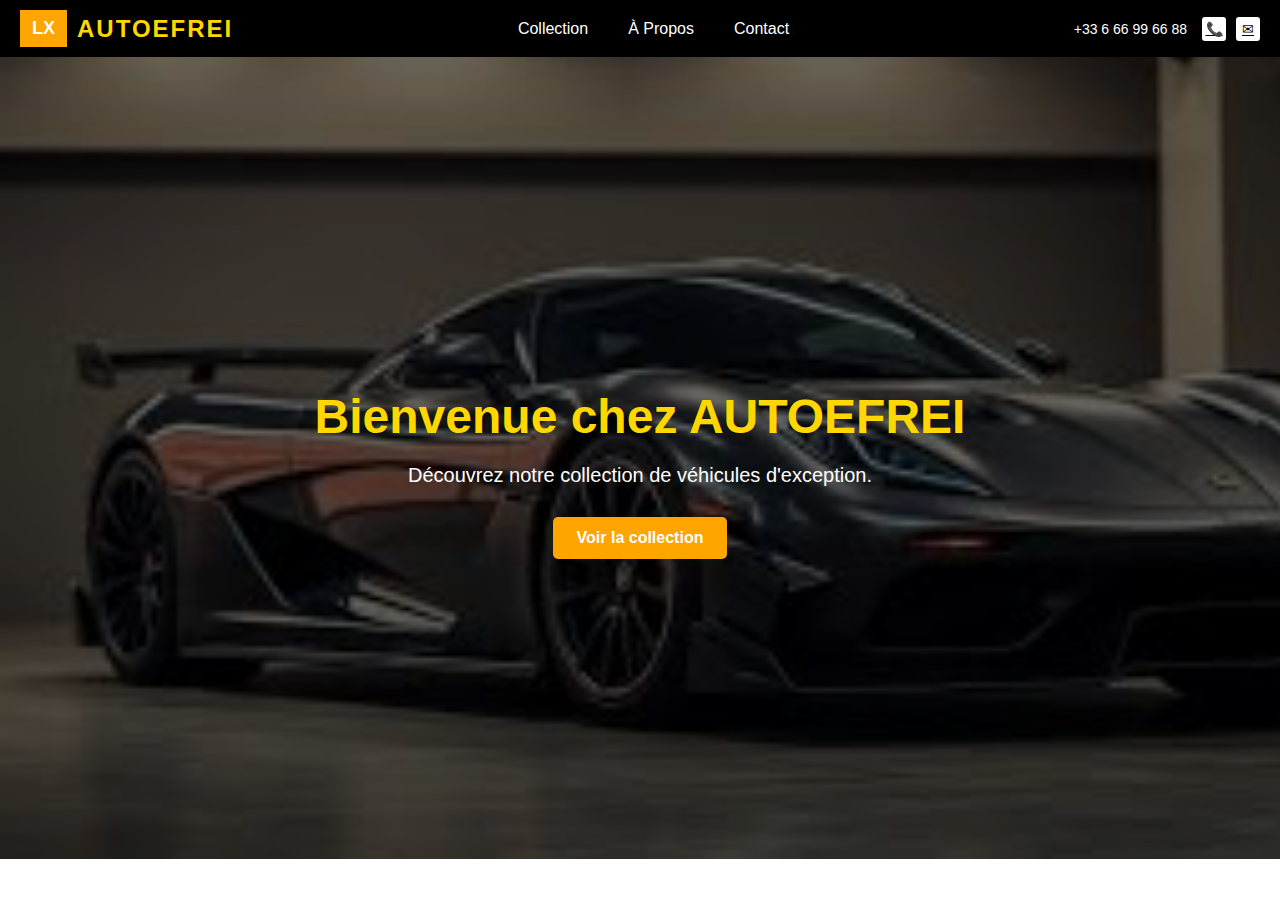
<file: index.html>
<!DOCTYPE html>
<html lang="fr">
<head>
    <meta charset="UTF-8">
    <meta name="viewport" content="width=device-width, initial-scale=1.0">
     <link href="/accueil/accueil.css" rel="stylesheet">
    <title>AUTOEFREI</title>
</head>
<body>
    <header class="header">
        <div class="logo-container">
            <div class="logo-icon">LX</div>
            <div class="logo-text">AUTOEFREI</div>
        </div>

        <nav>
            <ul class="nav-menu">
                <li><a href="/collection/collection.html">Collection</a></li>
                <li><a href="/propos/propos.html">À Propos</a></li>
                <li><a href="/contact/contact.html">Contact</a></li>
            </ul>
        </nav>

        <div class="contact-info">
            <div class="phone">+33 6 66 99 66 88</div>
            <div class="icons">
                <a href="/contact/contact.html" class="icon">📞</a>
                <a href="/contact/contact.html" class="icon">✉</a>
            </div>
        </div>
    </header>
    
    </div>

    <section class="hero">
    <div class="hero-content">
        <h1>Bienvenue chez AUTOEFREI</h1>
        <p>Découvrez notre collection de véhicules d'exception.</p>
        <div class="hero-buttons">
            <a href="/collection/collection.html" class="btn-primary">Voir la collection</a>
        </div>
    </div>
</section>

</body>

</html>
</file>
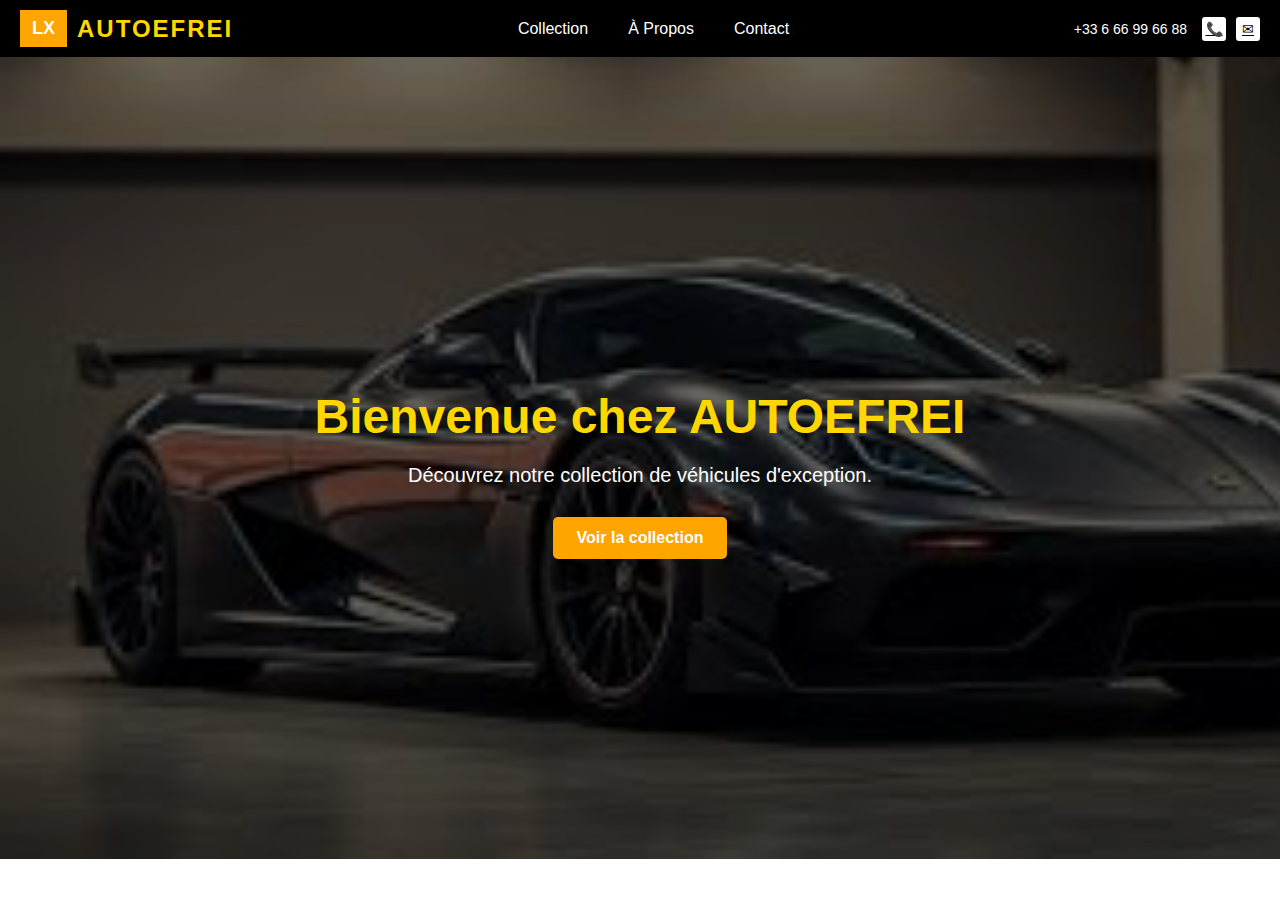
<file: docs/index.html>
<!DOCTYPE html>
<html lang="fr">
<head>
    <meta charset="UTF-8">
    <meta name="viewport" content="width=device-width, initial-scale=1.0">
     <link href="/docs/accueil/accueil.css" rel="stylesheet">
    <title>AUTOEFREI</title>
</head>
<body>
    <header class="header">
        <div class="logo-container">
            <div class="logo-icon">LX</div>
            <div class="logo-text">AUTOEFREI</div>
        </div>

        <nav>
            <ul class="nav-menu">
                <li><a href="/docs/collection/collection.html">Collection</a></li>
                <li><a href="/docs/propos/propos.html">À Propos</a></li>
                <li><a href="/docs/contact/contact.html">Contact</a></li>
            </ul>
        </nav>

        <div class="contact-info">
            <div class="phone">+33 6 66 99 66 88</div>
            <div class="icons">
                <a href="/docs/contact/contact.html" class="icon">📞</a>
                <a href="/docs/contact/contact.html" class="icon">✉</a>
            </div>
        </div>
    </header>
    
    </div>

    <section class="hero">
    <div class="hero-content">
        <h1>Bienvenue chez AUTOEFREI</h1>
        <p>Découvrez notre collection de véhicules d'exception.</p>
        <div class="hero-buttons">
            <a href="/collection/collection.html" class="btn-primary">Voir la collection</a>
        </div>
    </div>
</section>

</body>

</html>
</file>
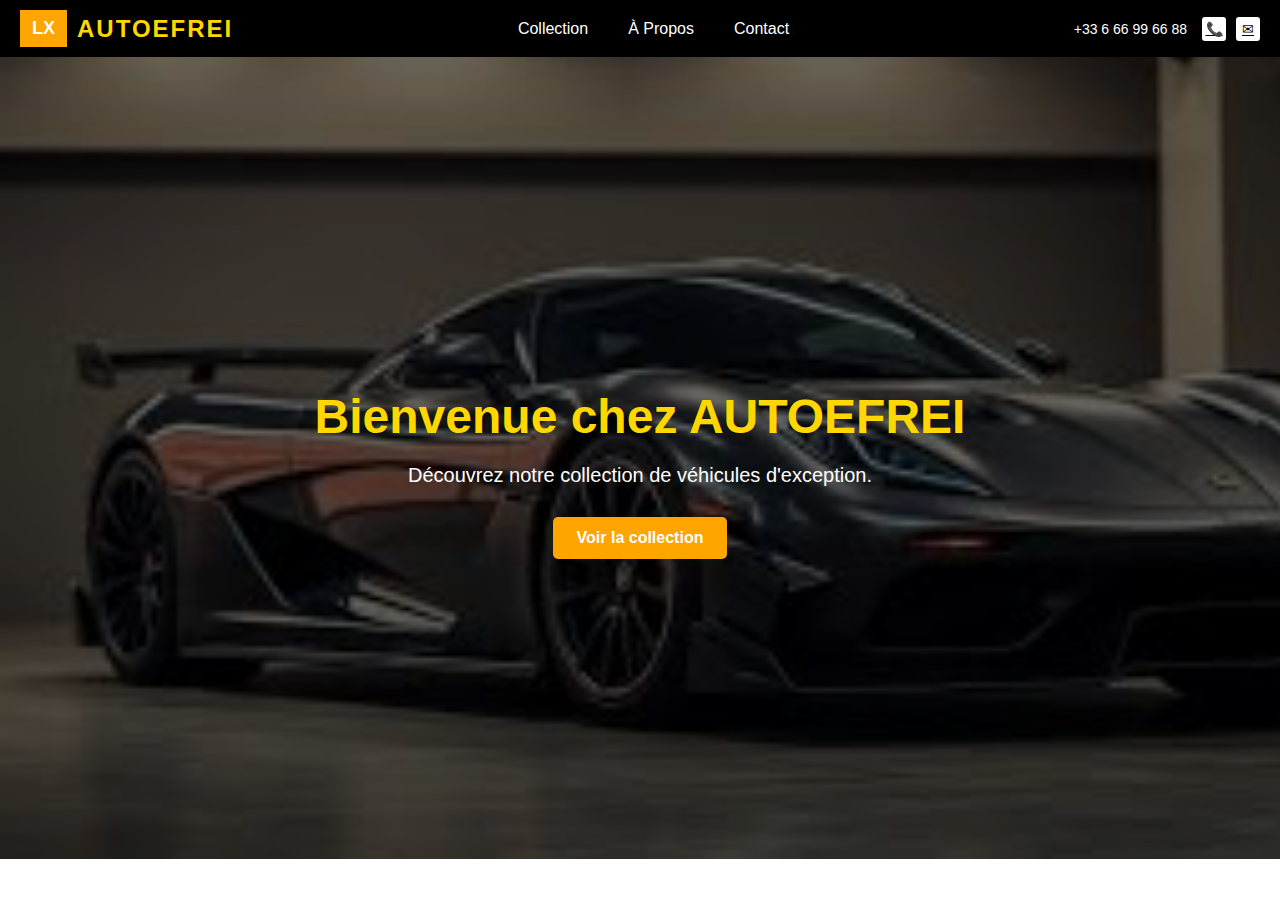
<file: accueil/accueil.html>
<!DOCTYPE html>
<html lang="fr">
<head>
    <meta charset="UTF-8">
    <meta name="viewport" content="width=device-width, initial-scale=1.0">
     <link href="accueil.css" rel="stylesheet">
    <title>AUTOEFREI</title>
</head>
<body>
    <header class="header">
        <div class="logo-container">
            <div class="logo-icon">LX</div>
            <div class="logo-text">AUTOEFREI</div>
        </div>

        <nav>
            <ul class="nav-menu">
                <li><a href="/collection/collection.html">Collection</a></li>
                <li><a href="/propos/propos.html">À Propos</a></li>
                <li><a href="/contact/contact.html">Contact</a></li>
            </ul>
        </nav>

        <div class="contact-info">
            <div class="phone">+33 6 66 99 66 88</div>
            <div class="icons">
                <a href="/contact/contact.html" class="icon">📞</a>
                <a href="/contact/contact.html" class="icon">✉</a>
            </div>
        </div>
    </header>
    
    </div>

    <section class="hero">
    <div class="hero-content">
        <h1>Bienvenue chez AUTOEFREI</h1>
        <p>Découvrez notre collection de véhicules d'exception.</p>
        <div class="hero-buttons">
            <a href="/collection/collection.html" class="btn-primary">Voir la collection</a>
        </div>
    </div>
</section>

</body>

</html>
</file>
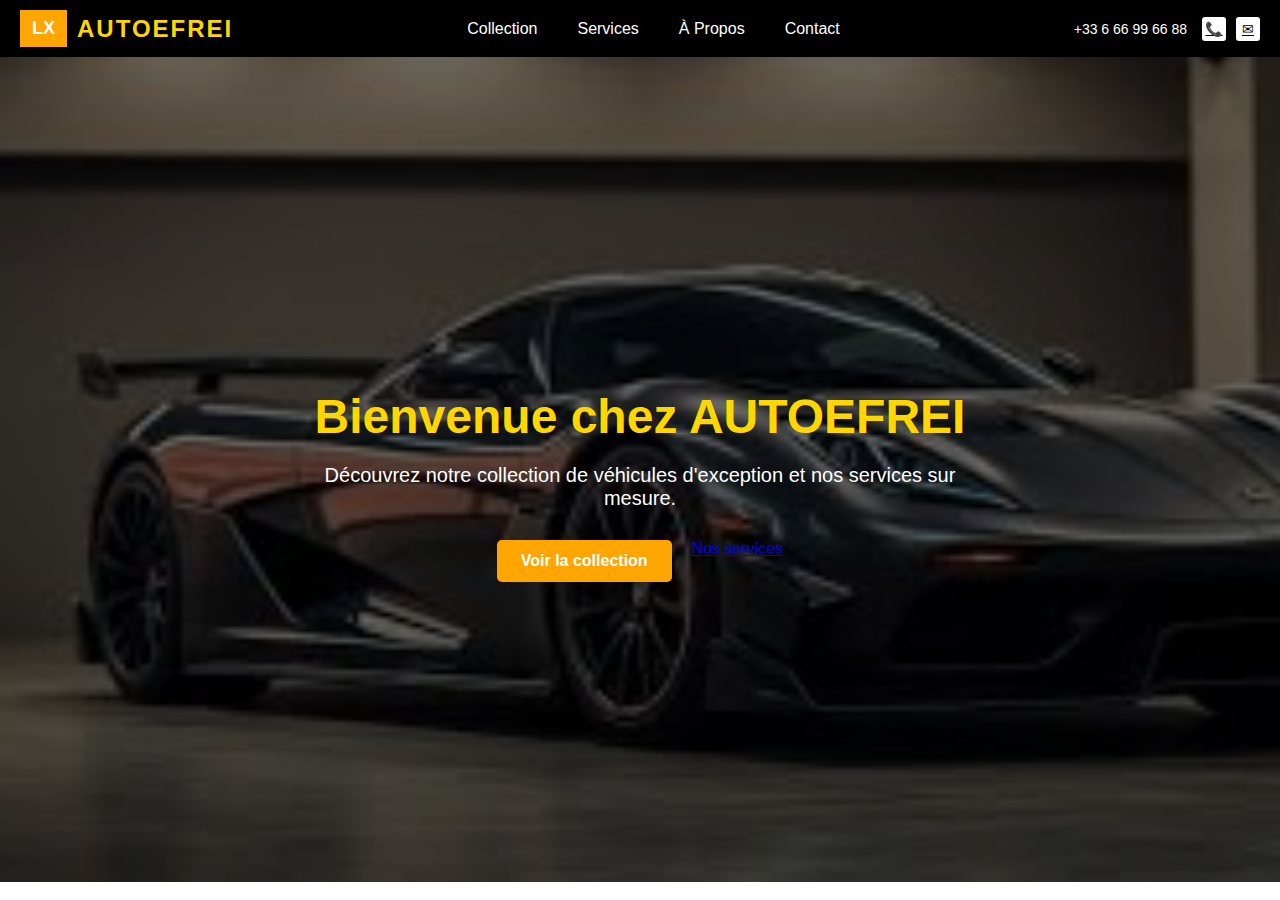
<file: Autoefrei/Untitled-1.html>
<!DOCTYPE html>
<html lang="fr">
<head>
    <meta charset="UTF-8">
    <meta name="viewport" content="width=device-width, initial-scale=1.0">
     <link href="style.css" rel="stylesheet">
    <title>AUTOEFREI</title>
</head>
<body>
    <header class="header">
        <div class="logo-container">
            <div class="logo-icon">LX</div>
            <div class="logo-text">AUTOEFREI</div>
        </div>

        <nav>
            <ul class="nav-menu">
                <li><a href="Collection">Collection</a></li>
                <li><a href="Services">Services</a></li>
                <li><a href="À Propos">À Propos</a></li>
                <li><a href="Contact">Contact</a></li>
            </ul>
        </nav>

        <div class="contact-info">
            <div class="phone">+33 6 66 99 66 88</div>
            <div class="icons">
                <a href="Contact" class="icon">📞</a>
                <a href="Contact" class="icon">✉</a>
            </div>
        </div>
    </header>
    
    </div>

    <section class="hero">
    <div class="hero-content">
        <h1>Bienvenue chez AUTOEFREI</h1>
        <p>Découvrez notre collection de véhicules d'exception et nos services sur mesure.</p>
        <div class="hero-buttons">
            <a href="Collection" class="btn-primary">Voir la collection</a>
            <a href="Service" class="btn-secondary">Nos services</a>
        </div>
    </div>
</section>

</body>
</html>
</file>
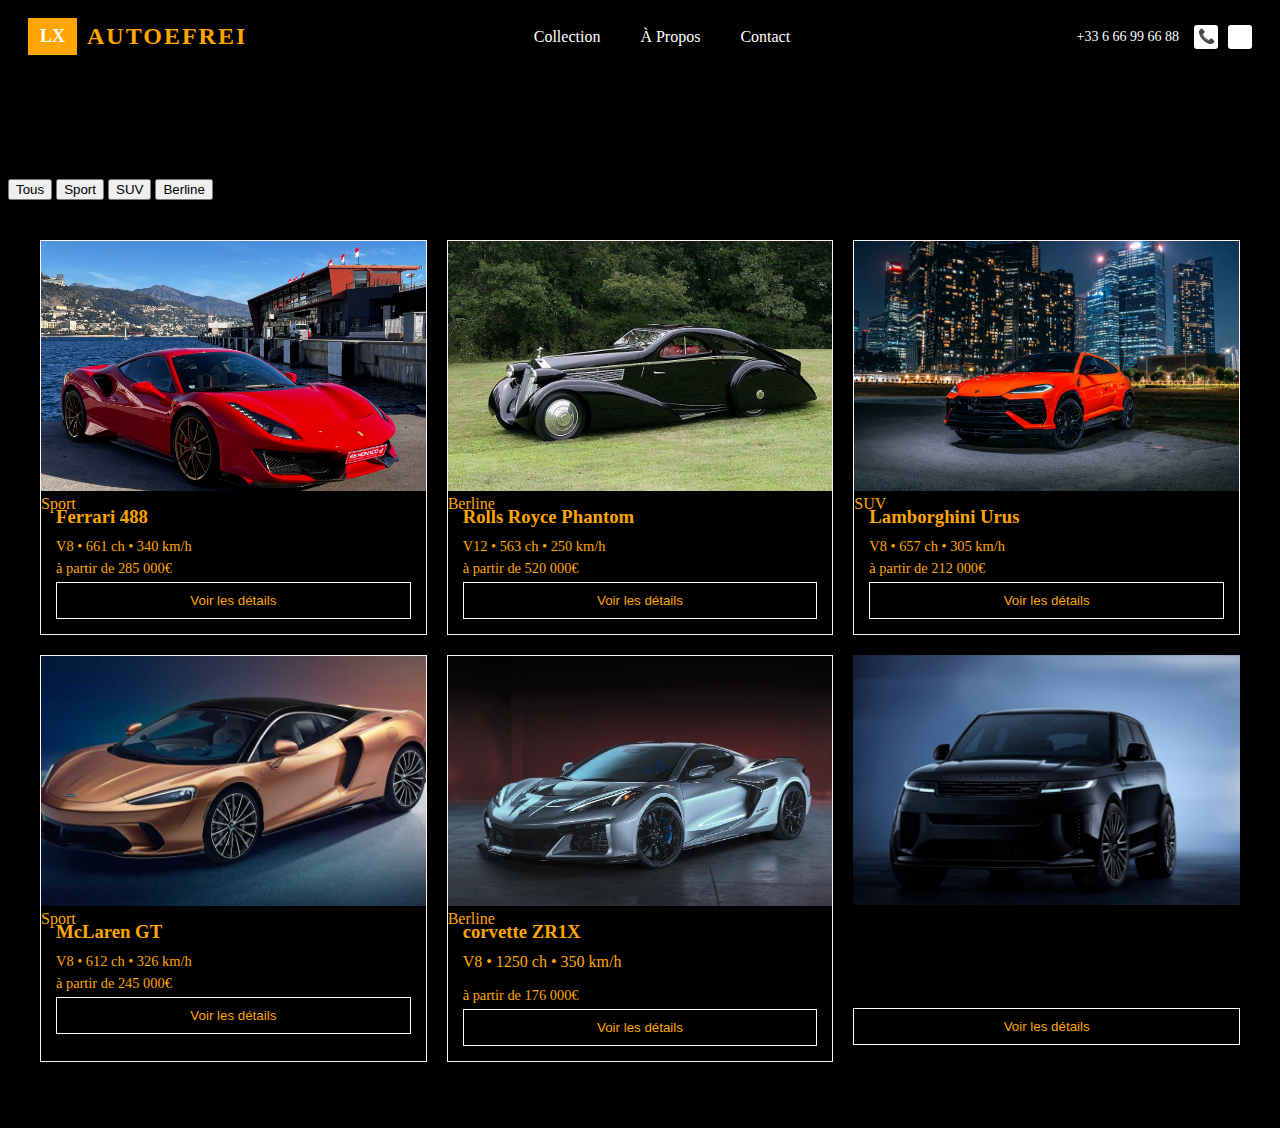
<file: collection/collection.html>
<!DOCTYPE html>
<html lang="fr">
<head>
    <meta charset="UTF-8">
    <meta name="viewport" content="width=device-width, initial-scale=1.0">
    <title>Collection</title>
    <link rel="stylesheet" href="collection.css">
</head>
<body>
    <header class="header">
        <div class="logo-container">
            <div class="logo-icon">LX</div>
            <div class="logo-text">AUTOEFREI</div>
        </div>

        <nav>
            <ul class="nav-menu">
                <li><a href="collection.html">Collection</a></li>
                <li><a href="#">À Propos</a></li>
                <li><a href="#">Contact</a></li>
            </ul>
        </nav>

        <div class="contact-info">
            <div class="phone">+33 6 66 99 66 88</div>
            <div class="icons">
                <div class="icon">📞</div>
                <div class="icon">✉</div>
            </div>
        </div>
    </header>

    <section class="collection">
        <div class="collection-header">
            <h1>Notre Collection Exclusive</h1>
            <p>Découvrez nos véhicules de luxe d'exception</p>
        </div>

        <div class="boutnon-qui-sert-a-r">
            <button class="filter-btn active" data-filter="all">Tous</button>
            <button class="filter-btn" data-filter="sport">Sport</button>
            <button class="filter-btn" data-filter="suv">SUV</button>
            <button class="filter-btn" data-filter="berline">Berline</button>
        </div>

        <div class="grid">
            <div class="car-cat" data-category="sport">
                <div class="car-image">
                    <img src="/img/IMG_3080-scaled.jpg" alt="Ferrari">
                    <span class="badge">Sport</span>
                </div>
                <div class="information">
                    <h3>Ferrari 488</h3>
                    <p class="specs">V8 • 661 ch • 340 km/h</p>
                    <p class="price">à partir de 285 000€</p>
                    <button class="btn-details">Voir les détails</button>
                </div>
            </div>

            <div class="car-cat" data-category="berline">
                <div class="car-image">
                    <img src="img/rolls_royce_phantom_I_jonckeere_01.jpg" alt="Rolls Royce">
                    <span class="badge">Berline</span>
                </div>
                <div class="information">
                    <h3>Rolls Royce Phantom</h3>
                    <p class="specs">V12 • 563 ch • 250 km/h</p>
                    <p class="price">à partir de 520 000€</p>
                    <button class="btn-details">Voir les détails</button>
                </div>
            </div>

            <div class="car-cat" data-category="suv">
                <div class="car-image">
                    <img src="img/s1.jpg" alt="Lamborghini SUV">
                    <span class="badge">SUV</span>
                </div>
                <div class="information">
                    <h3>Lamborghini Urus</h3>
                    <p class="specs">V8 • 657 ch • 305 km/h</p>
                    <p class="price">à partir de 212 000€</p>
                    <button class="btn-details">Voir les détails</button>
                </div>
            </div>

            <div class="car-cat" data-category="sport">
                <div class="car-image">
                    <img src="/img/2019-mclaren-gt-lead-image.jpg" alt="McLaren">
                    <span class="badge">Sport</span>
                </div>
                <div class="information">
                    <h3>McLaren GT</h3>
                    <p class="specs">V8 • 612 ch • 326 km/h</p>
                    <p class="price">à partir de 245 000€</p>
                    <button class="btn-details">Voir les détails</button>
                </div>
            </div>

            <div class="car-cat" data-category="corvette">
                <div class="car-image">
                    <img src="img/chevrolet-corvette-zr1x-2025-gris-avg-mk_14.jpg" alt="corvette ZR1X">
                    <span clss="badge">Berline</span>
                </div>
                <div class="information">
                    <h3>corvette ZR1X</h3>V8 • 1250 ch • 350 km/h</p>
                    <p class="prix">à partir de 176 000€</p>
                    <button class="btn-details">Voir les détails</button>
                </div>
            </div>

            <div class="car-card" data-category="suv">
                <div class="car-image">
                    <img src="img/01-RRS_SV_Black-1-960x540.jpg" alt="Range Rover">
                    <span class="badge">SUV</span>
                </div>
                <div class="car-info">
                    <h3>Range Rover Sport</h3>
                    <p class="specs">V8 • 575 ch • 270 km/h</p>
                    <p class="price">à partir de 165 000€</p>
                    <button class="btn-details">Voir les détails</button>
                </div>
            </div>
        </div>
    </section>

</body>
</html>a
</file>
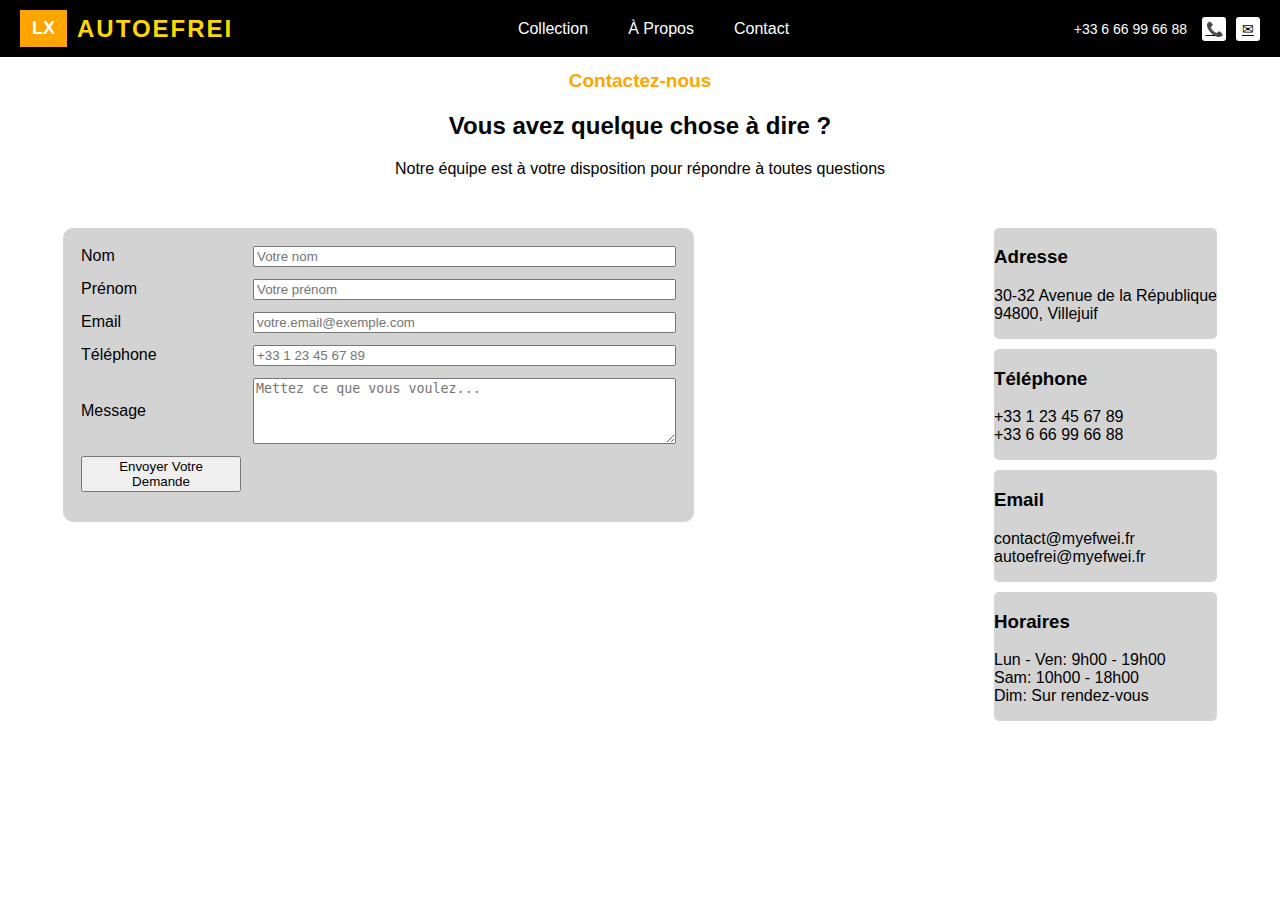
<file: contact/contact.html>
<!DOCTYPE html>
<html lang="fr">
<head>
    <meta charset="UTF-8">
    <meta name="viewport" content="width=device-width, initial-scale=1.0">
    <link rel="stylesheet" href="test.css">
    <title>Contact Us</title>
</head>
<body>
    <header class="header">
        <div class="logo-container">
            <div class="logo-icon">LX</div>
            <div class="logo-text">AUTOEFREI</div>
        </div>

         <nav>
            <ul class="nav-menu">
                <li><a href="/docs/collection/collection.html">Collection</a></li>
                <li><a href="/docs/propos/propos.html">À Propos</a></li>
                <li><a href="/docs/contact/contact.html">Contact</a></li>
            </ul>
        </nav>


        <div class="contact-info">
            <div class="phone">+33 6 66 99 66 88</div>
            <div class="icons">
                <a href="Contact" class="icon">📞</a>
                <a href="Contact" class="icon">✉</a>
            </div>
        </div>
    </header>
    </div>
    <h1 class="Z1">Contactez-nous</h1>
    <h2 class="Z2">Vous avez quelque chose à dire ?</h2>
    <p class="Z3">Notre équipe est à votre disposition pour répondre à toutes questions</p>
    <div class="grandiv">
        <div class="petidiv1">
            <div class="card-grid">
            <div class="row">
                <label>Nom</label>
                <Input placeholder="Votre nom" />
                <label>Prénom</label>
                <Input placeholder="Votre prénom" />
            </div>
            <div class="row">
                <label>Email</label>
                <Input type="email" placeholder="votre.email@exemple.com"/>
            </div>
            <div class="row">
                <label>Téléphone</label>
                <Input type="tel" placeholder="+33 1 23 45 67 89" />
            </div>
            <div class="row">
                <label>Message</label>
                <textarea id="messwage" name="message" rows="4" cols="50" placeholder="Mettez ce que vous voulez..."></textarea>
            </div>
            <div class="row">
            <button> Envoyer Votre Demande </button>
            </div>
        </div>
        </div>
        <div class="petidiv1">
            <div class="adwesse">
                <div class="mini">
            <h3>Adresse</h3>
            <p>30-32 Avenue de la République<br>
            94800, Villejuif</p>
            </div>
            <div class="mini">
            <h3>Téléphone</h3>
            <p>+33 1 23 45 67 89</br>
            +33 6 66 99 66 88</p>
            </div>
            <div class="mini">
            <h3>Email</h3>
            <p>contact@myefwei.fr<br>
            autoefrei@myefwei.fr
            </div>
            <div class="mini">
            <h3>Horaires</h3>
            <p>Lun - Ven: 9h00 - 19h00<br>
            Sam: 10h00 - 18h00<br>
            Dim: Sur rendez-vous
            </p>
        </div>
        </div>
    </div>
    </div>
    </main>
</body>

</html>
</file>
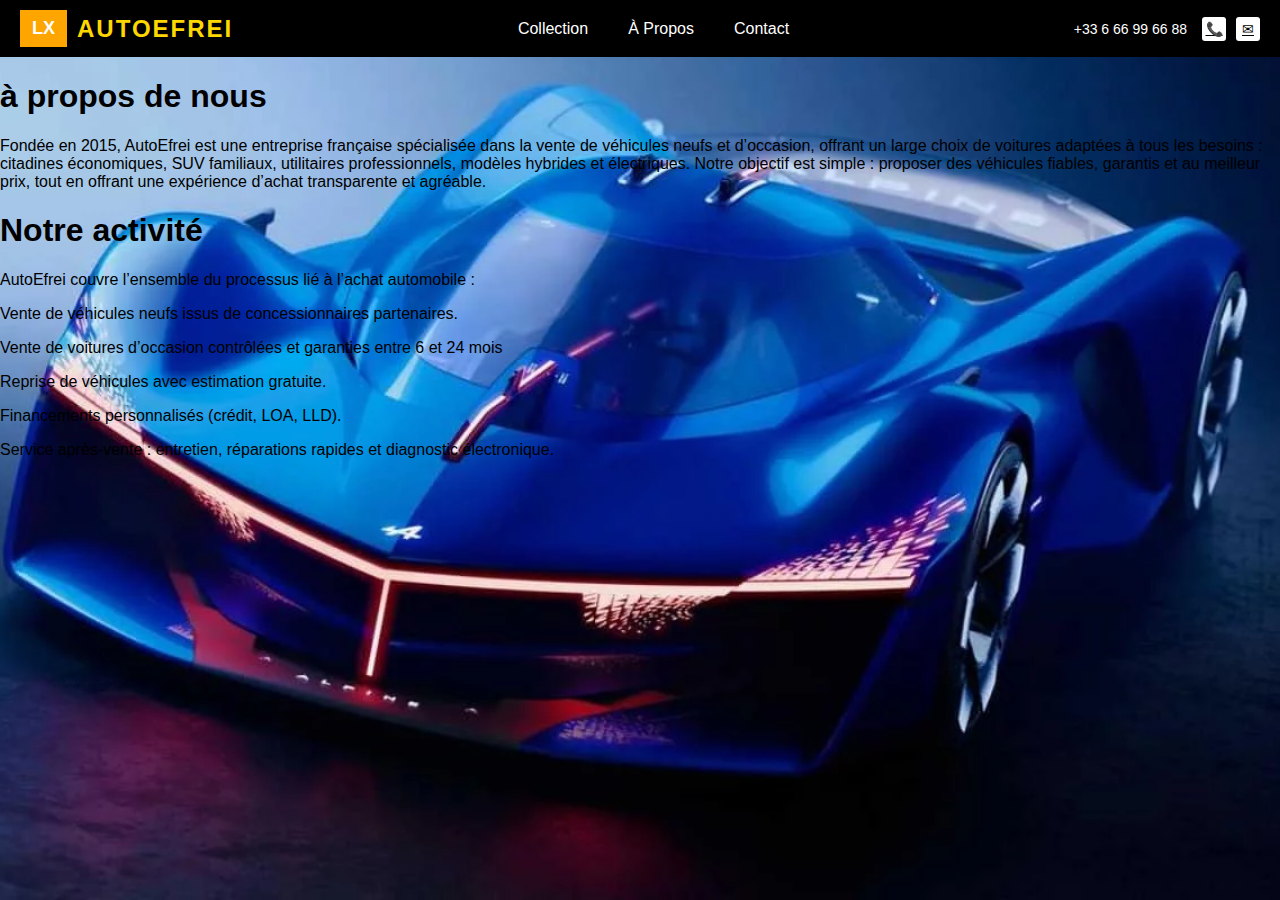
<file: propos/propos.html>
<!DOCTYPE html>
<html lang="fr">
<head>
    <meta charset="UTF-8">
    <meta name="viewport" content="width=device-width, initial-scale=1.0">
    <title>à propos</title>
    <link rel="stylesheet" href="style.css">
</head>
<body>
     <header class="header">
        <div class="logo-container">
            <div class="logo-icon">LX</div>
            <div class="logo-text">AUTOEFREI</div>
        </div>

        <nav>
            <ul class="nav-menu">
                <li><a href="/collection/collection.html">Collection</a></li>
                <li><a href="/propos/propos.html">À Propos</a></li>
                <li><a href="/contact/contact.html">Contact</a></li>
            </ul>
        </nav>

        <div class="contact-info">
            <div class="phone">+33 6 66 99 66 88</div>
            <div class="icons">
                <a href="Contact" class="icon">📞</a>
                <a href="Contact" class="icon">✉</a>
            </div>
        </div>
    </header>
<h1>à propos de nous</h1>
<p>Fondée en 2015, AutoEfrei est une entreprise française spécialisée dans la vente de véhicules neufs et 
    d’occasion, offrant un large choix de voitures adaptées à tous les besoins : citadines économiques, SUV 
    familiaux, utilitaires professionnels, modèles hybrides et électriques. Notre objectif est simple : proposer des 
    véhicules fiables, garantis et au meilleur prix, tout en offrant une expérience d’achat transparente et agréable.</p>
<h1>Notre activité</h1>
<p>AutoEfrei couvre l’ensemble du processus lié à l’achat automobile :</p>
<p>Vente de véhicules neufs issus de concessionnaires partenaires.</p>
<p>Vente de voitures d’occasion contrôlées et garanties entre 6 et 24 mois</p>
<p>Reprise de véhicules avec estimation gratuite.</p>
<p>Financements personnalisés (crédit, LOA, LLD).</p>
<p>Service après-vente : entretien, réparations rapides et diagnostic électronique.</p>
</body>
</html>
</file>
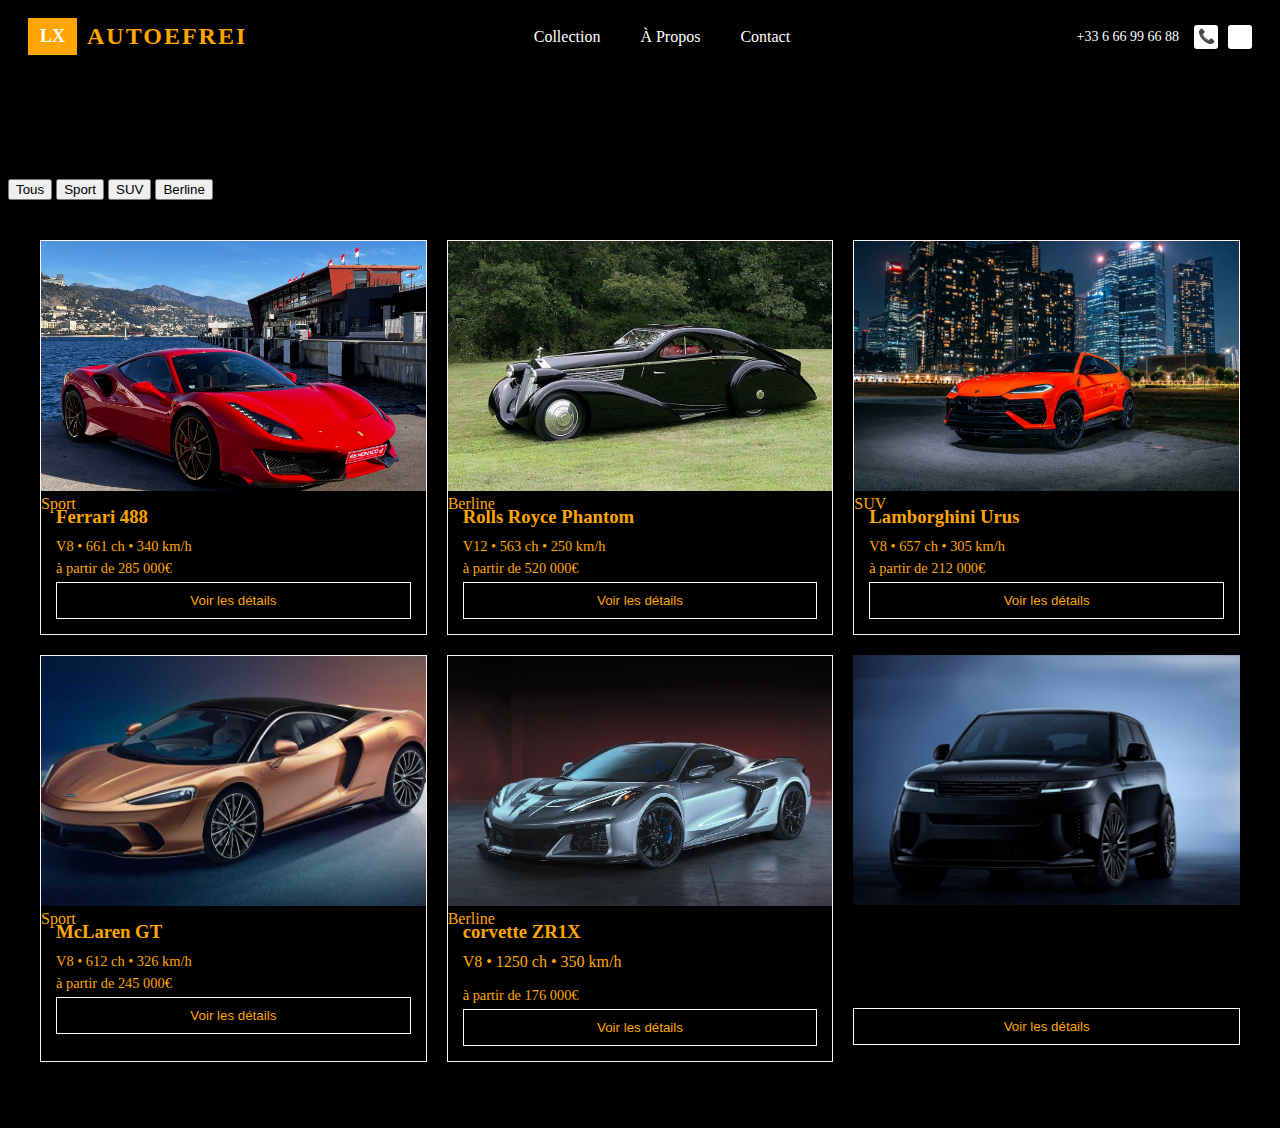
<file: docs/collection/collection.html>
<!DOCTYPE html>
<html lang="fr">
<head>
    <meta charset="UTF-8">
    <meta name="viewport" content="width=device-width, initial-scale=1.0">
    <title>Collection</title>
    <link rel="stylesheet" href="collection.css">
</head>
<body>
    <header class="header">
        <div class="logo-container">
            <div class="logo-icon">LX</div>
            <div class="logo-text">AUTOEFREI</div>
        </div>

       <nav>
            <ul class="nav-menu">
                <li><a href="/docs/collection/collection.html">Collection</a></li>
                <li><a href="/docs/propos/propos.html">À Propos</a></li>
                <li><a href="/docs/contact/contact.html">Contact</a></li>
            </ul>
        </nav>

        <div class="contact-info">
            <div class="phone">+33 6 66 99 66 88</div>
            <div class="icons">
                <div class="icon">📞</div>
                <div class="icon">✉</div>
            </div>
        </div>
    </header>

    <section class="collection">
        <div class="collection-header">
            <h1>Notre Collection Exclusive</h1>
            <p>Découvrez nos véhicules de luxe d'exception</p>
        </div>

        <div class="boutnon-qui-sert-a-r">
            <button class="filter-btn active" data-filter="all">Tous</button>
            <button class="filter-btn" data-filter="sport">Sport</button>
            <button class="filter-btn" data-filter="suv">SUV</button>
            <button class="filter-btn" data-filter="berline">Berline</button>
        </div>

        <div class="grid">
            <div class="car-cat" data-category="sport">
                <div class="car-image">
                    <img src="/img/IMG_3080-scaled.jpg" alt="Ferrari">
                    <span class="badge">Sport</span>
                </div>
                <div class="information">
                    <h3>Ferrari 488</h3>
                    <p class="specs">V8 • 661 ch • 340 km/h</p>
                    <p class="price">à partir de 285 000€</p>
                    <button class="btn-details">Voir les détails</button>
                </div>
            </div>

            <div class="car-cat" data-category="berline">
                <div class="car-image">
                    <img src="img/rolls_royce_phantom_I_jonckeere_01.jpg" alt="Rolls Royce">
                    <span class="badge">Berline</span>
                </div>
                <div class="information">
                    <h3>Rolls Royce Phantom</h3>
                    <p class="specs">V12 • 563 ch • 250 km/h</p>
                    <p class="price">à partir de 520 000€</p>
                    <button class="btn-details">Voir les détails</button>
                </div>
            </div>

            <div class="car-cat" data-category="suv">
                <div class="car-image">
                    <img src="img/s1.jpg" alt="Lamborghini SUV">
                    <span class="badge">SUV</span>
                </div>
                <div class="information">
                    <h3>Lamborghini Urus</h3>
                    <p class="specs">V8 • 657 ch • 305 km/h</p>
                    <p class="price">à partir de 212 000€</p>
                    <button class="btn-details">Voir les détails</button>
                </div>
            </div>

            <div class="car-cat" data-category="sport">
                <div class="car-image">
                    <img src="/img/2019-mclaren-gt-lead-image.jpg" alt="McLaren">
                    <span class="badge">Sport</span>
                </div>
                <div class="information">
                    <h3>McLaren GT</h3>
                    <p class="specs">V8 • 612 ch • 326 km/h</p>
                    <p class="price">à partir de 245 000€</p>
                    <button class="btn-details">Voir les détails</button>
                </div>
            </div>

            <div class="car-cat" data-category="corvette">
                <div class="car-image">
                    <img src="img/chevrolet-corvette-zr1x-2025-gris-avg-mk_14.jpg" alt="corvette ZR1X">
                    <span clss="badge">Berline</span>
                </div>
                <div class="information">
                    <h3>corvette ZR1X</h3>V8 • 1250 ch • 350 km/h</p>
                    <p class="prix">à partir de 176 000€</p>
                    <button class="btn-details">Voir les détails</button>
                </div>
            </div>

            <div class="car-card" data-category="suv">
                <div class="car-image">
                    <img src="img/01-RRS_SV_Black-1-960x540.jpg" alt="Range Rover">
                    <span class="badge">SUV</span>
                </div>
                <div class="car-info">
                    <h3>Range Rover Sport</h3>
                    <p class="specs">V8 • 575 ch • 270 km/h</p>
                    <p class="price">à partir de 165 000€</p>
                    <button class="btn-details">Voir les détails</button>
                </div>
            </div>
        </div>
    </section>

</body>
</html>a
</file>
<file: accueil/accueil.css>
body {
    margin: 0;
    padding: 0;
    font-family: Arial, sans-serif;
     background: url(voitureaccueil.jpg);
     background-repeat: no-repeat;
     background-size: cover;
}

.header {
    background-color: #000000;
    padding: 10px 20px;
    display: flex;
    align-items: center;
    justify-content: space-between;

}

.logo-container {
    display: flex;
    align-items: center;
}

.logo-icon {
    background-color: #FFA500;
    color: white;
    font-weight: bold;
    padding: 8px 12px;
    margin-right: 10px;
    font-size: 18px;
}

.logo-text {
    color: #FFD700;
    font-size: 24px;
    font-weight: bold;
    letter-spacing: 2px;
}

.nav-menu {
    display: flex;
    list-style: none;
    margin: 0;
    padding: 0;
}

.nav-menu li {
    margin: 0 20px;
}

.nav-menu a {
    color: white;
    text-decoration: none;
    font-size: 16px;
    transition: color 0.3s;
}

.nav-menu a:hover {
    color: #FFD700;
}

.contact-info {
    display: flex;
    align-items: center;
    color: white;
}

.phone {
    margin-right: 15px;
    font-size: 14px;
}

.icons {
    display: flex;
    gap: 10px;
}

.icon {
    width: 24px;
    height: 24px;
    background-color: white;
    border-radius: 3px;
    display: flex;
    align-items: center;
    justify-content: center;
    color: black;
    font-size: 14px;
}

.hero {
    color: white;
    text-align: center;
    padding: 300px 20px;
    background: rgba(0, 0, 0, 0.6);
}

.hero h1 {
    font-size: 48px;
    margin-bottom: 20px;
    color: #FFD700;
}

.hero p {
    font-size: 20px;
    margin-bottom: 30px;
    max-width: 700px;
    margin-left: auto;
    margin-right: auto;
}

.hero-buttons {
    display: flex;
    justify-content: center;
    gap: 20px;
}

.btn-primary{
    padding: 12px 24px;
    border-radius: 5px;
    text-decoration: none;
    font-weight: bold;
    transition: all 0.3s;
}

.btn-primary {
    background-color: #FFA500;
    color: white;
}

.btn-primary:hover {
    background-color: #FF8C00;
}
</file>
<file: docs/accueil/accueil.css>
body {
    margin: 0;
    padding: 0;
    font-family: Arial, sans-serif;
     background: url(voitureaccueil.jpg);
     background-repeat: no-repeat;
     background-size: cover;
}

.header {
    background-color: #000000;
    padding: 10px 20px;
    display: flex;
    align-items: center;
    justify-content: space-between;

}

.logo-container {
    display: flex;
    align-items: center;
}

.logo-icon {
    background-color: #FFA500;
    color: white;
    font-weight: bold;
    padding: 8px 12px;
    margin-right: 10px;
    font-size: 18px;
}

.logo-text {
    color: #FFD700;
    font-size: 24px;
    font-weight: bold;
    letter-spacing: 2px;
}

.nav-menu {
    display: flex;
    list-style: none;
    margin: 0;
    padding: 0;
}

.nav-menu li {
    margin: 0 20px;
}

.nav-menu a {
    color: white;
    text-decoration: none;
    font-size: 16px;
    transition: color 0.3s;
}

.nav-menu a:hover {
    color: #FFD700;
}

.contact-info {
    display: flex;
    align-items: center;
    color: white;
}

.phone {
    margin-right: 15px;
    font-size: 14px;
}

.icons {
    display: flex;
    gap: 10px;
}

.icon {
    width: 24px;
    height: 24px;
    background-color: white;
    border-radius: 3px;
    display: flex;
    align-items: center;
    justify-content: center;
    color: black;
    font-size: 14px;
}

.hero {
    color: white;
    text-align: center;
    padding: 300px 20px;
    background: rgba(0, 0, 0, 0.6);
}

.hero h1 {
    font-size: 48px;
    margin-bottom: 20px;
    color: #FFD700;
}

.hero p {
    font-size: 20px;
    margin-bottom: 30px;
    max-width: 700px;
    margin-left: auto;
    margin-right: auto;
}

.hero-buttons {
    display: flex;
    justify-content: center;
    gap: 20px;
}

.btn-primary{
    padding: 12px 24px;
    border-radius: 5px;
    text-decoration: none;
    font-weight: bold;
    transition: all 0.3s;
}

.btn-primary {
    background-color: #FFA500;
    color: white;
}

.btn-primary:hover {
    background-color: #FF8C00;
}
</file>
<file: Autoefrei/style.css>
body {
    margin: 0;
    padding: 0;
    font-family: Arial, sans-serif;
     background: url(voitureaccueil.jpg);
     background-repeat: no-repeat;
     background-size: cover;
}

.header {
    background-color: #000000;
    padding: 10px 20px;
    display: flex;
    align-items: center;
    justify-content: space-between;

}

.logo-container {
    display: flex;
    align-items: center;
}

.logo-icon {
    background-color: #FFA500;
    color: white;
    font-weight: bold;
    padding: 8px 12px;
    margin-right: 10px;
    font-size: 18px;
}

.logo-text {
    color: #FFD700;
    font-size: 24px;
    font-weight: bold;
    letter-spacing: 2px;
}

.nav-menu {
    display: flex;
    list-style: none;
    margin: 0;
    padding: 0;
}

.nav-menu li {
    margin: 0 20px;
}

.nav-menu a {
    color: white;
    text-decoration: none;
    font-size: 16px;
    transition: color 0.3s;
}

.nav-menu a:hover {
    color: #FFD700;
}

.contact-info {
    display: flex;
    align-items: center;
    color: white;
}

.phone {
    margin-right: 15px;
    font-size: 14px;
}

.icons {
    display: flex;
    gap: 10px;
}

.icon {
    width: 24px;
    height: 24px;
    background-color: white;
    border-radius: 3px;
    display: flex;
    align-items: center;
    justify-content: center;
    color: black;
    font-size: 14px;
}

.hero {
    color: white;
    text-align: center;
    padding: 300px 20px;
    background: rgba(0, 0, 0, 0.6);
}

.hero h1 {
    font-size: 48px;
    margin-bottom: 20px;
    color: #FFD700;
}

.hero p {
    font-size: 20px;
    margin-bottom: 30px;
    max-width: 700px;
    margin-left: auto;
    margin-right: auto;
}

.hero-buttons {
    display: flex;
    justify-content: center;
    gap: 20px;
}

.btn-primary{
    padding: 12px 24px;
    border-radius: 5px;
    text-decoration: none;
    font-weight: bold;
    transition: all 0.3s;
}

.btn-primary {
    background-color: #FFA500;
    color: white;
}

.btn-primary:hover {
    background-color: #FF8C00;
}
</file>
<file: collection/collection.css>
body {
    background-color: #000000;
}


/* header */
hd {
    margin: 0;
    padding: 0;
    font-family: Arial, sans-serif;
    background-color: #ffffff;
}

.header {
    background-color: #000000;
    padding: 10px 20px;
    display: flex;
    align-items: center;
    justify-content: space-between;
}

.logo-container {
    display: flex;
    align-items: center;
}

.logo-icon {
    background-color: #FFA500;
    color: white;
    font-weight: bold;
    padding: 8px 12px;
    margin-right: 10px;
    font-size: 18px;
}

.logo-text {
    color: #FFA500;
    font-size: 24px;
    font-weight: bold;
    letter-spacing: 2px;
}

.nav-menu {
    display: flex;
    list-style: none;
    margin: 0;
    padding: 0;
}

.nav-menu li {
    margin: 0 20px;
}

.nav-menu a {
    color: white;
    text-decoration: none;
    font-size: 16px;
    transition: color 0.3s;
}

.nav-menu a:hover {
    color: #FFA500;
}

.contact-info {
    display: flex;
    align-items: center;
    color: white;
}

.phone {
    margin-right: 15px;
    font-size: 14px;
}

.icons {
    display: flex;
    gap: 10px;
}

.icon {
    width: 24px;
    height: 24px;
    background-color: white;
    border-radius: 3px;
    display: flex;
    align-items: center;
    justify-content: center;
    color: rgb(255, 255, 255);
    font-size: 14px;
 }

fixed

 /*-----------body------------*/


 .h1 {
    border: 2px solid rgb(75 70 74);
  border-radius: 0.5em;
  font: 1.2em sans-serif;

  height: 200px;
  display: flex;
  align-items: center;
  justify-content: center;
  text-align: center;
 }

 .grid {
    display: grid;
  grid-template-columns: repeat(3, 1fr);
  gap: 20px;
  padding: 40px 20px;
  max-width: 1200px;
  margin: 0 auto;
}

.car-cat {
    border: 1px solid #fff2f2;
    color: #FFA500;
}

.car-image {
    width: 100%;
    height: 250px;
}

.car-image img {
    width: 100%;
    height: 100%;
    object-fit: cover;
}

.information {
    padding: 15px;
}

.information h3 {
    margin: 0 0 10px 0;
}

.specs, .price, .prix {
    margin: 5px 0;
    font-size: 0.9rem;
}

.btn-details {
    width: 100%;
    padding: 10px;
    border: 1px solid #ffffff;
    background: none;
    cursor: pointer;
    color: #FFA500;
}
</file>
<file: contact/test.css>
body {
    margin: 0;
    padding: 0;
    font-family: Arial, sans-serif;
}

.header {
    background-color: #000000;
    padding: 10px 20px;
    display: flex;
    align-items: center;
    justify-content: space-between;
}

.logo-container {
    display: flex;
    align-items: center;
}

.logo-icon {
    background-color: #FFA500;
    color: white;
    font-weight: bold;
    padding: 8px 12px;
    margin-right: 10px;
    font-size: 18px;
}

.logo-text {
    color: #FFD700;
    font-size: 24px;
    font-weight: bold;
    letter-spacing: 2px;
}

.nav-menu {
    display: flex;
    list-style: none;
    margin: 0;
    padding: 0;
}

.nav-menu li {
    margin: 0 20px;
}

.nav-menu a {
    color: white;
    text-decoration: none;
    font-size: 16px;
    transition: color 0.3s;
}

.nav-menu a:hover {
    color: #FFD700;
}

.contact-info {
    display: flex;
    align-items: center;
    color: white;
}

.phone {
    margin-right: 15px;
    font-size: 14px;
}

.icons {
    display: flex;
    gap: 10px;
}

.icon {
    width: 24px;
    height: 24px;
    background-color: white;
    border-radius: 3px;
    display: flex;
    align-items: center;
    justify-content: center;
    color: black;
    font-size: 14px;
 }
 .card-grid{
  border: 1px solid var(--card-border);
  border-radius: 10px;
  padding: 18px;
  max-width: 880px;
  background-color: lightgray;
}
.card-grid .row{
  display: grid;
  grid-template-columns: 160px 1fr;
  gap: 12px;
  align-items: center;
  margin-bottom: 12px;
}
.Z1{
text-align: center;
color: orange;
font-size: 19px;
font-family:'Segoe UI', Tahoma, Geneva, Verdana, sans-serif
}
.Z2{
text-align: center;
font-family:'Segoe UI', Tahoma, Geneva, Verdana, sans-serif
}
.Z3{
text-align: center;
font-family:'Segoe UI', Tahoma, Geneva, Verdana, sans-serif'
}
.grandiv{
    display: flex;
    justify-content: center;
    gap: 300px;
    margin-top: 50px;
}

.adwesse {
  display: flex;
  flex-direction: column;
  gap: 10px;
}
.mini {
  width: auto;
  height: auto;
  background: lightgray;
  border-radius: 5px;
}
</file>
<file: propos/style.css>
body {
    margin: 0;
    padding: 0;
    font-family: Arial, sans-serif;
    background-image: url("image/voiture-1.webp");
    background-size: cover;        
    background-repeat: no-repeat; 
    background-position: center;  
    background-attachment: fixed;
}

.header {
    background-color: #000000;
    padding: 10px 20px;
    display: flex;
    align-items: center;
    justify-content: space-between;
}

.logo-container {
    display: flex;
    align-items: center;
}

.logo-icon {
    background-color: #FFA500;
    color: white;
    font-weight: bold;
    padding: 8px 12px;
    margin-right: 10px;
    font-size: 18px;
}

.logo-text {
    color: #FFD700;
    font-size: 24px;
    font-weight: bold;
    letter-spacing: 2px;
}

.nav-menu {
    display: flex;
    list-style: none;
    margin: 0;
    padding: 0;
}

.nav-menu li {
    margin: 0 20px;
}

.nav-menu a {
    color: white;
    text-decoration: none;
    font-size: 16px;
    transition: color 0.3s;
}

.nav-menu a:hover {
    color: #FFD700;
}

.contact-info {
    display: flex;
    align-items: center;
    color: white;
}

.phone {
    margin-right: 15px;
    font-size: 14px;
}

.icons {
    display: flex;
    gap: 10px;
}

.icon {
    width: 24px;
    height: 24px;
    background-color: white;
    border-radius: 3px;
    display: flex;
    align-items: center;
    justify-content: center;
    color: black;
    font-size: 14px;
 }
</file>
<file: docs/collection/collection.css>
body {
    background-color: #000000;
}


/* header */
hd {
    margin: 0;
    padding: 0;
    font-family: Arial, sans-serif;
    background-color: #ffffff;
}

.header {
    background-color: #000000;
    padding: 10px 20px;
    display: flex;
    align-items: center;
    justify-content: space-between;
}

.logo-container {
    display: flex;
    align-items: center;
}

.logo-icon {
    background-color: #FFA500;
    color: white;
    font-weight: bold;
    padding: 8px 12px;
    margin-right: 10px;
    font-size: 18px;
}

.logo-text {
    color: #FFA500;
    font-size: 24px;
    font-weight: bold;
    letter-spacing: 2px;
}

.nav-menu {
    display: flex;
    list-style: none;
    margin: 0;
    padding: 0;
}

.nav-menu li {
    margin: 0 20px;
}

.nav-menu a {
    color: white;
    text-decoration: none;
    font-size: 16px;
    transition: color 0.3s;
}

.nav-menu a:hover {
    color: #FFA500;
}

.contact-info {
    display: flex;
    align-items: center;
    color: white;
}

.phone {
    margin-right: 15px;
    font-size: 14px;
}

.icons {
    display: flex;
    gap: 10px;
}

.icon {
    width: 24px;
    height: 24px;
    background-color: white;
    border-radius: 3px;
    display: flex;
    align-items: center;
    justify-content: center;
    color: rgb(255, 255, 255);
    font-size: 14px;
 }

fixed

 /*-----------body------------*/


 .h1 {
    border: 2px solid rgb(75 70 74);
  border-radius: 0.5em;
  font: 1.2em sans-serif;

  height: 200px;
  display: flex;
  align-items: center;
  justify-content: center;
  text-align: center;
 }

 .grid {
    display: grid;
  grid-template-columns: repeat(3, 1fr);
  gap: 20px;
  padding: 40px 20px;
  max-width: 1200px;
  margin: 0 auto;
}

.car-cat {
    border: 1px solid #fff2f2;
    color: #FFA500;
}

.car-image {
    width: 100%;
    height: 250px;
}

.car-image img {
    width: 100%;
    height: 100%;
    object-fit: cover;
}

.information {
    padding: 15px;
}

.information h3 {
    margin: 0 0 10px 0;
}

.specs, .price, .prix {
    margin: 5px 0;
    font-size: 0.9rem;
}

.btn-details {
    width: 100%;
    padding: 10px;
    border: 1px solid #ffffff;
    background: none;
    cursor: pointer;
    color: #FFA500;
}
</file>
